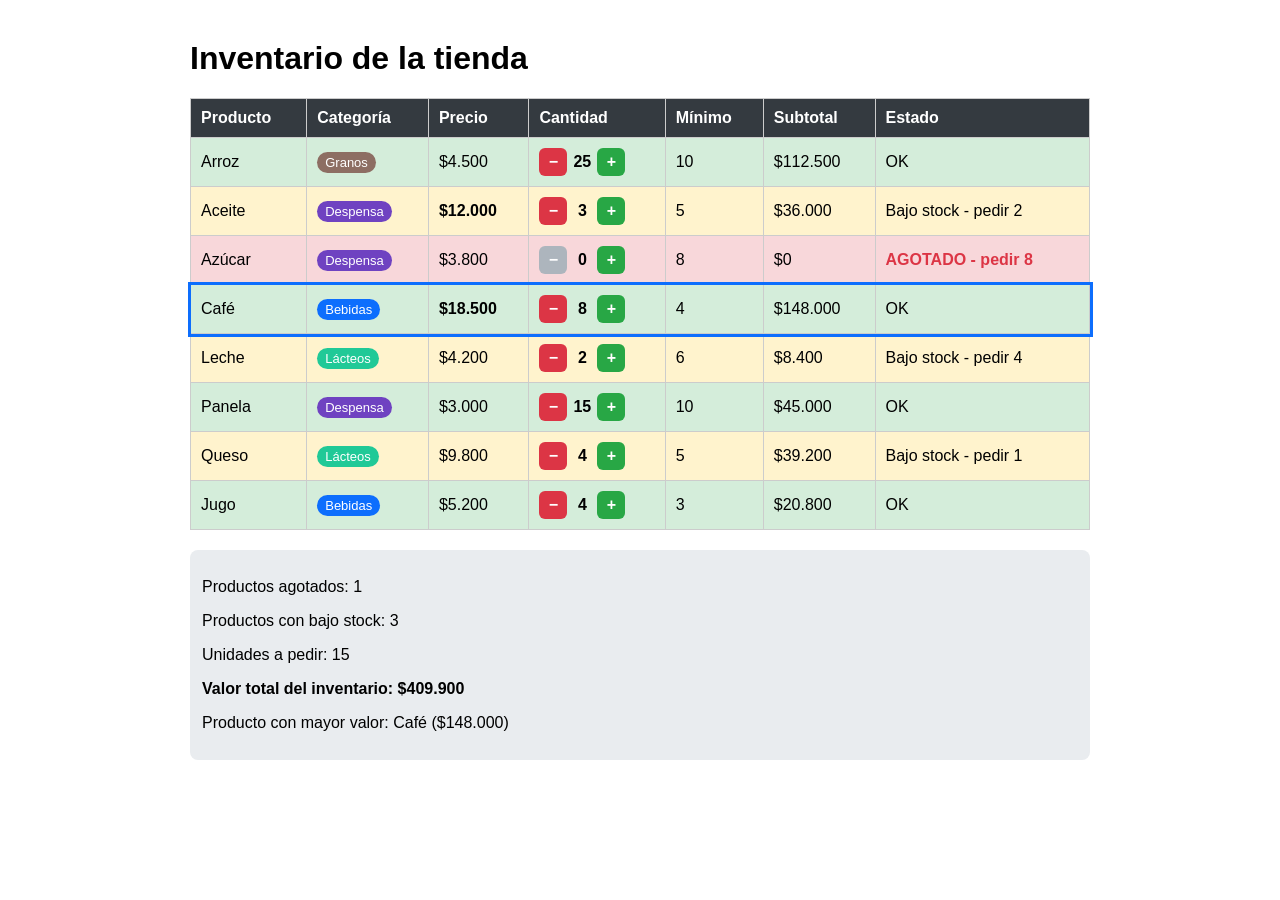
<file: INDEX.html>
<!DOCTYPE html>
<html lang="es">
<head>
    <meta charset="UTF-8">
    <meta name="viewport" content="width=device-width, initial-scale=1.0">
    <title>Inventario de la tienda</title>
    <link rel="stylesheet" href="inventario.css">
</head>
<body>
    <h1>Inventario de la tienda</h1>
    <table>
        <thead>
            <tr>
                <th>Producto</th>
                <th>Categoría</th>
                <th>Precio</th>
                <th>Cantidad</th>
                <th>Mínimo</th>
                <th>Subtotal</th>
                <th>Estado</th>
            </tr>
        </thead>
        <tbody id="cuerpo-tabla"></tbody>
    </table>
    <div id="resumen"></div>
    <script src="inventario.js"></script>
</body>
</html>
</file>
<file: inventario.css>
body {
    font-family: Arial, sans-serif;
    max-width: 900px;
    margin: 40px auto;
    padding: 0 16px;
}

table {
    width: 100%;
    border-collapse: collapse;
}

th, td {
    padding: 10px;
    border: 1px solid #ccc;
    text-align: left;
}

th {
    background-color: #343a40;
    color: white;
}

/* Paso 5 */
.etiqueta {
    padding: 3px 8px;
    border-radius: 12px;
    color: white;
    font-size: 13px;
}

/* Paso 6 */
.agotado { background-color: #f8d7da; }
.bajo-stock { background-color: #fff3cd; }
.disponible { background-color: #d4edda; }

/* Paso 7 */
#resumen {
    margin-top: 20px;
    padding: 12px;
    background-color: #e9ecef;
    border-radius: 8px;
}

/* Paso 8 */
.destacado {
    outline: 3px solid #0d6efd;
}

/* Paso 10 */
.btn {
    width: 28px;
    height: 28px;
    border: none;
    border-radius: 6px;
    color: white;
    font-size: 16px;
    font-weight: bold;
    cursor: pointer;
}

.btn-menos { background-color: #dc3545; }
.btn-mas { background-color: #28a745; }

.btn:disabled {
    background-color: #adb5bd;
    cursor: not-allowed;
}

.numero {
    display: inline-block;
    min-width: 30px;
    text-align: center;
    font-weight: bold;
}
</file>
